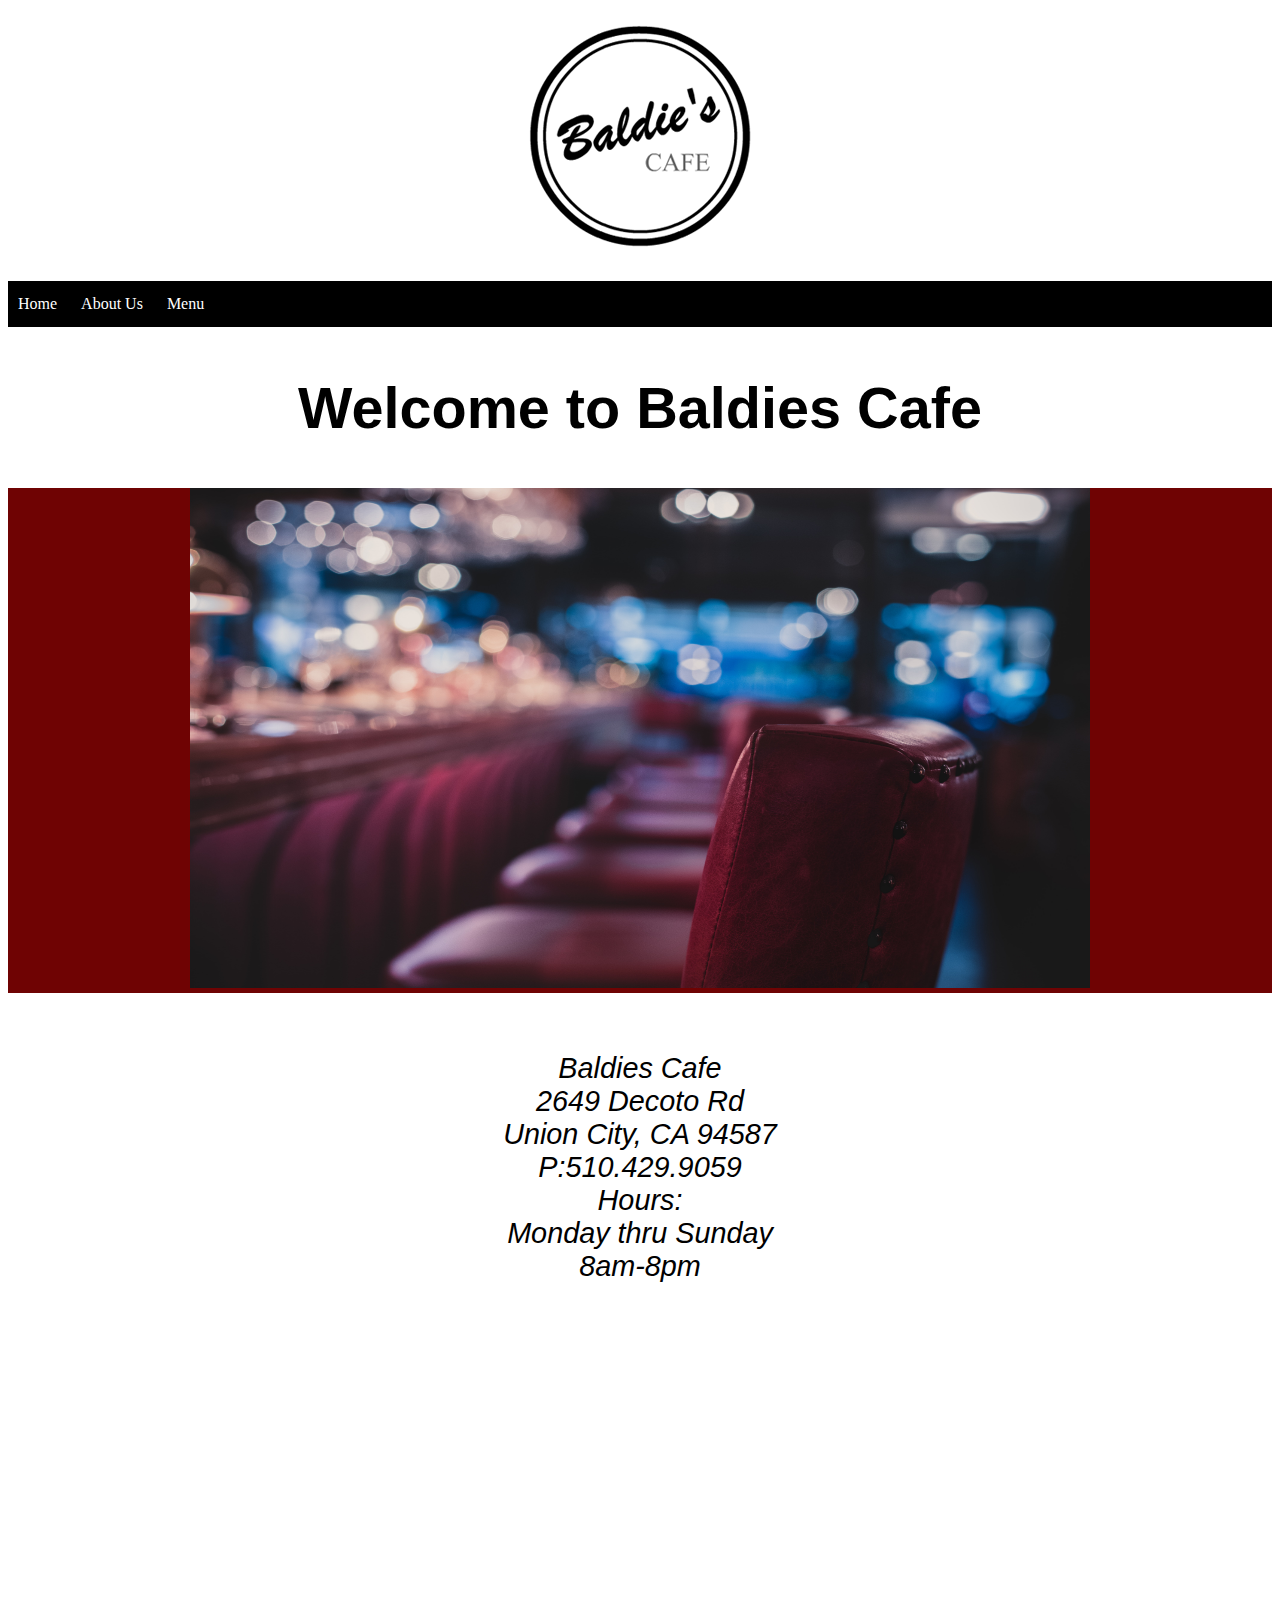
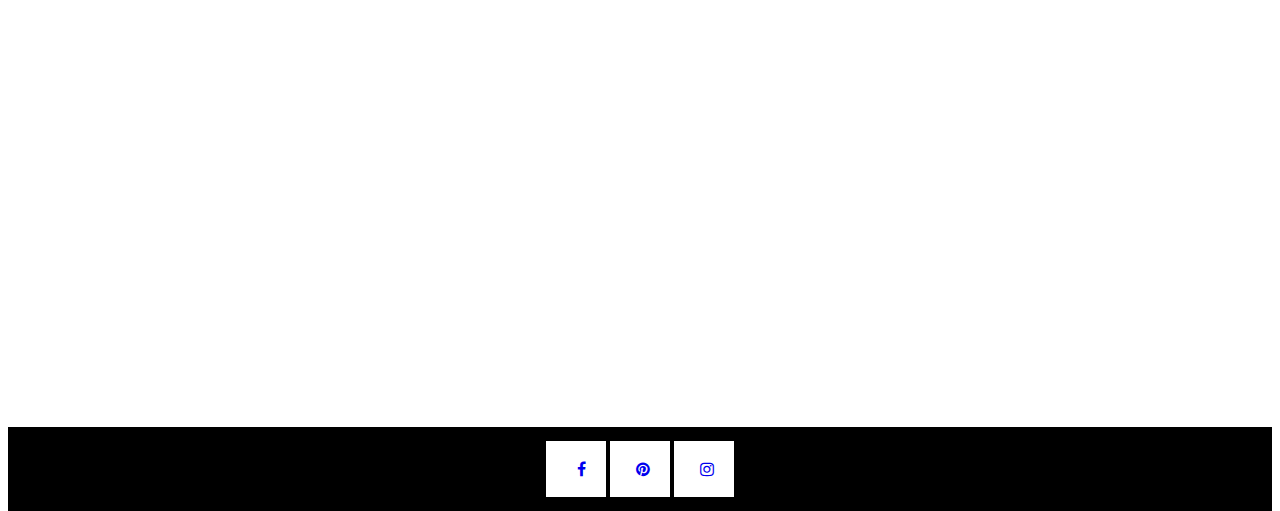
<file: images.jpg/index.html>
<!DOCTYPE html>
<html lang="en">
<head>
    <meta charset="UTF-8">
    <meta http-equiv="X-UA-Compatible" content="IE=edge">
    <meta name="viewport" content="width=device-width, initial-scale=1.0">
    <title>Baldies Cafe</title>
    <link rel="stylesheet" href="styles.css">
    <link rel="stylesheet" href="https://cdnjs.cloudflare.com/ajax/libs/font-awesome/4.7.0/css/font-awesome.min.css">
</head>
<body>
    <div class="container">
        <h1>
            <img src="Baldiescafe.png" alt="Baldies Cafe logo" >
        </h1>
        <nav>
            <a href="index.html">Home</a>
            <a href="About us.html">About Us</a>
            <a href="Menu.html">Menu</a> 
        </nav>

        <h2>
            Welcome to Baldies Cafe   
        </h2>
        <h3>
            <img src="baldies1.jpg" alt="Picture of counter" width="900" height="500">
        </h3>
        <address>
            Baldies Cafe<br>
            2649 Decoto Rd<br>
            Union City, CA 94587<br>
            P:510.429.9059<br>
            Hours:<br>
            Monday thru Sunday<br>
            8am-8pm
        </address>
        <section class="max">
            <iframe src="https://www.google.com/maps/embed?pb=!1m18!1m12!1m3!1d3161.8295401252963!2d-122.02594224863061!3d37.582631430863835!2m3!1f0!2f0!3f0!3m2!1i1024!2i768!4f13.1!3m3!1m2!1s0x808fbfdbd7a192e7%3A0xa06d1c13514fbb4e!2sBaldie&#39;s%20Cafe!5e0!3m2!1sen!2sus!4v1628045692361!5m2!1sen!2sus" width="500" height="400" style="border:0;" allowfullscreen="" loading="lazy"></iframe>

        </section>


    </div>
    <footer>
        <a href="#" class="fa fa-facebook"></a>
        <a href="#" class="fa fa-pinterest"></a>
        <a href="#" class="fa fa-instagram"></a>

    </footer>
    
</body>
</html>
</file>
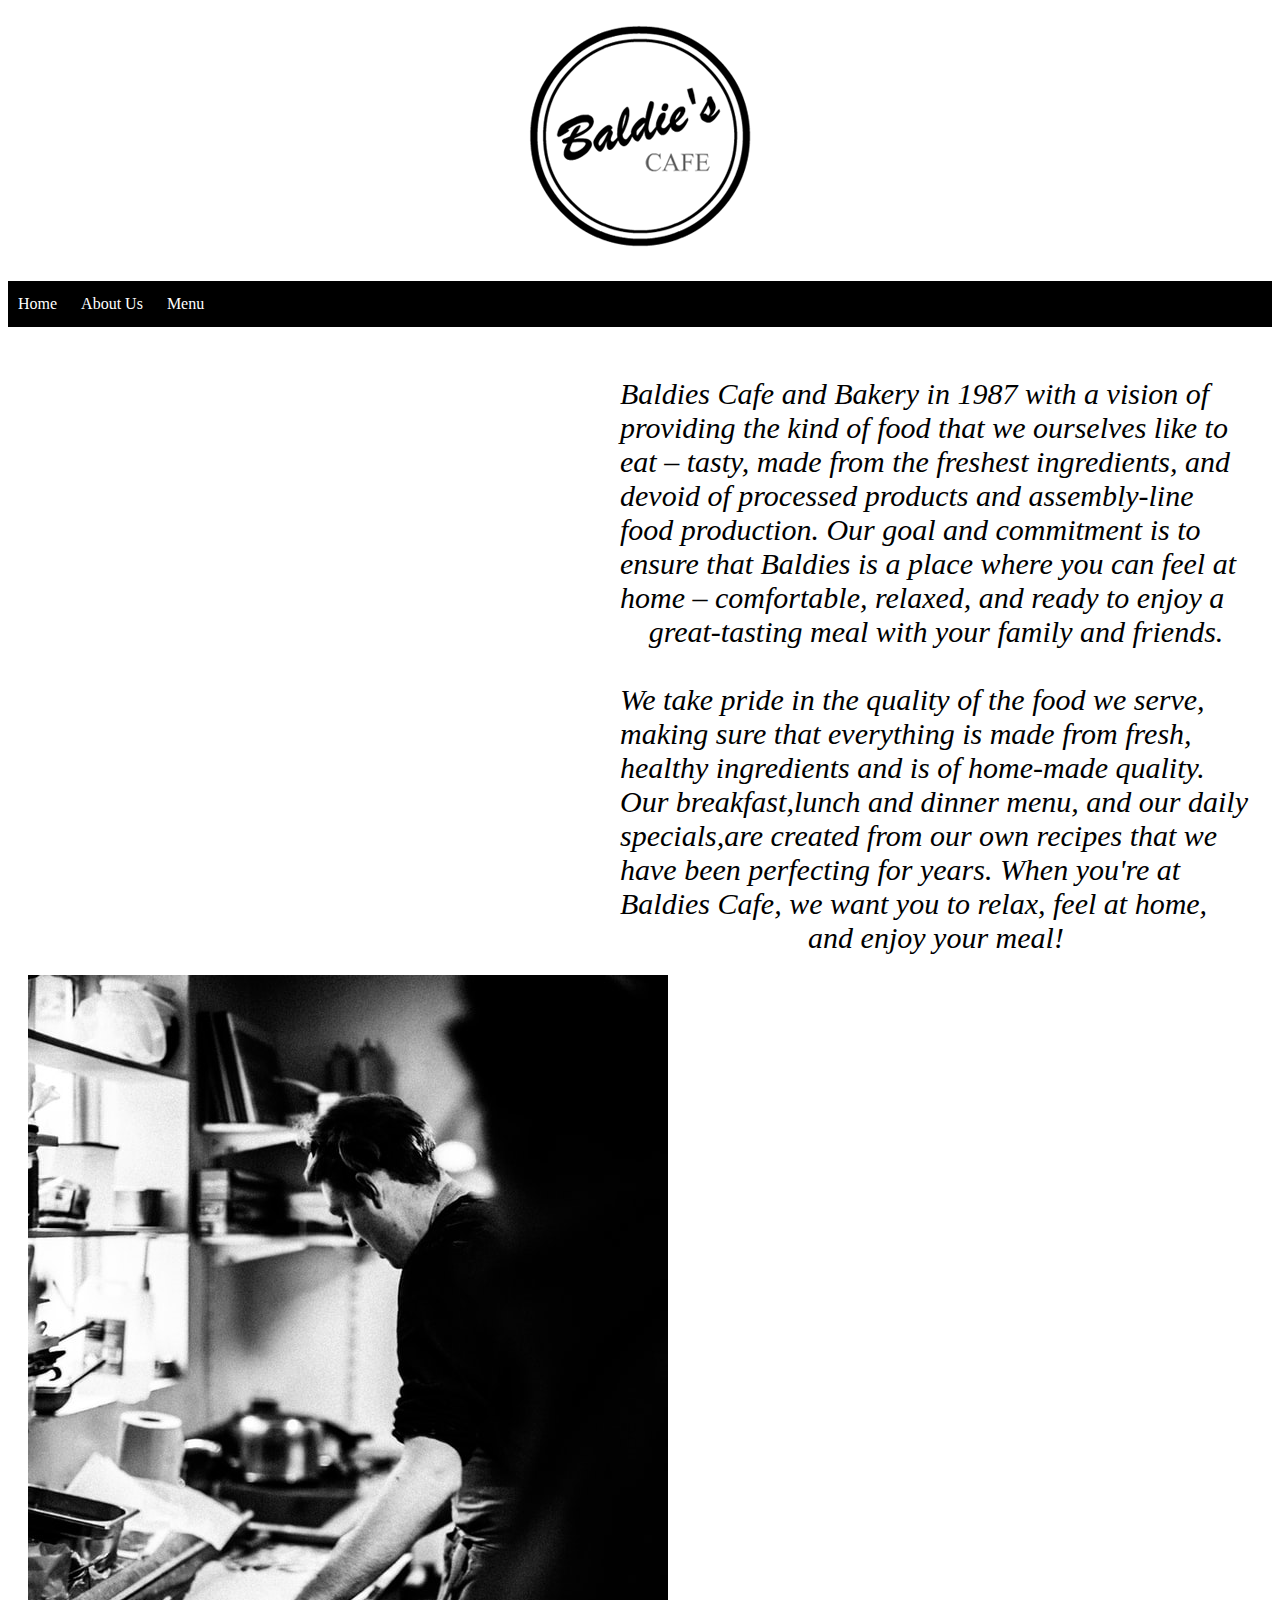
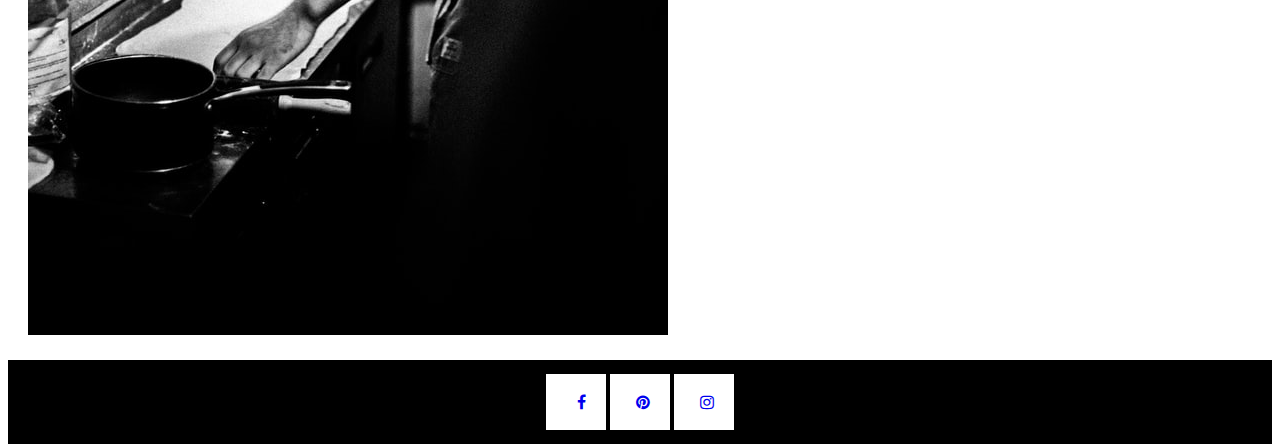
<file: images.jpg/about us.html>
<!DOCTYPE html>
<html lang="en">
<head>
    <meta charset="UTF-8">
    <meta http-equiv="X-UA-Compatible" content="IE=edge">
    <meta name="viewport" content="width=device-width, initial-scale=1.0">
    <title>About Us</title>
    <link rel="stylesheet" href="styles.css">
    <link rel="stylesheet" href="https://cdnjs.cloudflare.com/ajax/libs/font-awesome/4.7.0/css/font-awesome.min.css">
</head>
<body>
    <div class="container">
        <h1>
            <img src="Baldiescafe.png" alt="Baldies Cafe logo" >
        </h1>
        <nav>
            <a href="index.html">Home</a>
            <a href="About us.html">About Us</a>
            <a href="menu.html">Menu</a> 
        </nav>
</div>
        <aside>
            <p1>Baldies Cafe and Bakery in 1987 with a vision of providing the kind of food that we ourselves like to eat – tasty, made from the freshest ingredients, and devoid of processed products and assembly-line food production. Our goal and commitment is to ensure that Baldies is a place where you can feel at home – comfortable, relaxed, and ready to enjoy a great-tasting meal with your family and friends.</p1>
            <br>
            <br>
            <p2>We take pride in the quality of the food we serve, making sure that everything is made from fresh, healthy ingredients and is of home-made quality.

            Our breakfast,lunch and dinner menu, and our daily specials,are created from our own recipes that we have been perfecting for years.
            
            When you're at Baldies Cafe, we want you to relax, feel at home, and enjoy your meal!</p2>

        </aside>
        <h4>
           <img src="baldieskitchen.jpg" alt="Baldies Kitchen">
        </h4>
       
        <footer>
            <a href="#" class="fa fa-facebook"></a>
            <a href="#" class="fa fa-pinterest"></a>
            <a href="#" class="fa fa-instagram"></a>
    
        </footer>
</body>
</html>
</file>
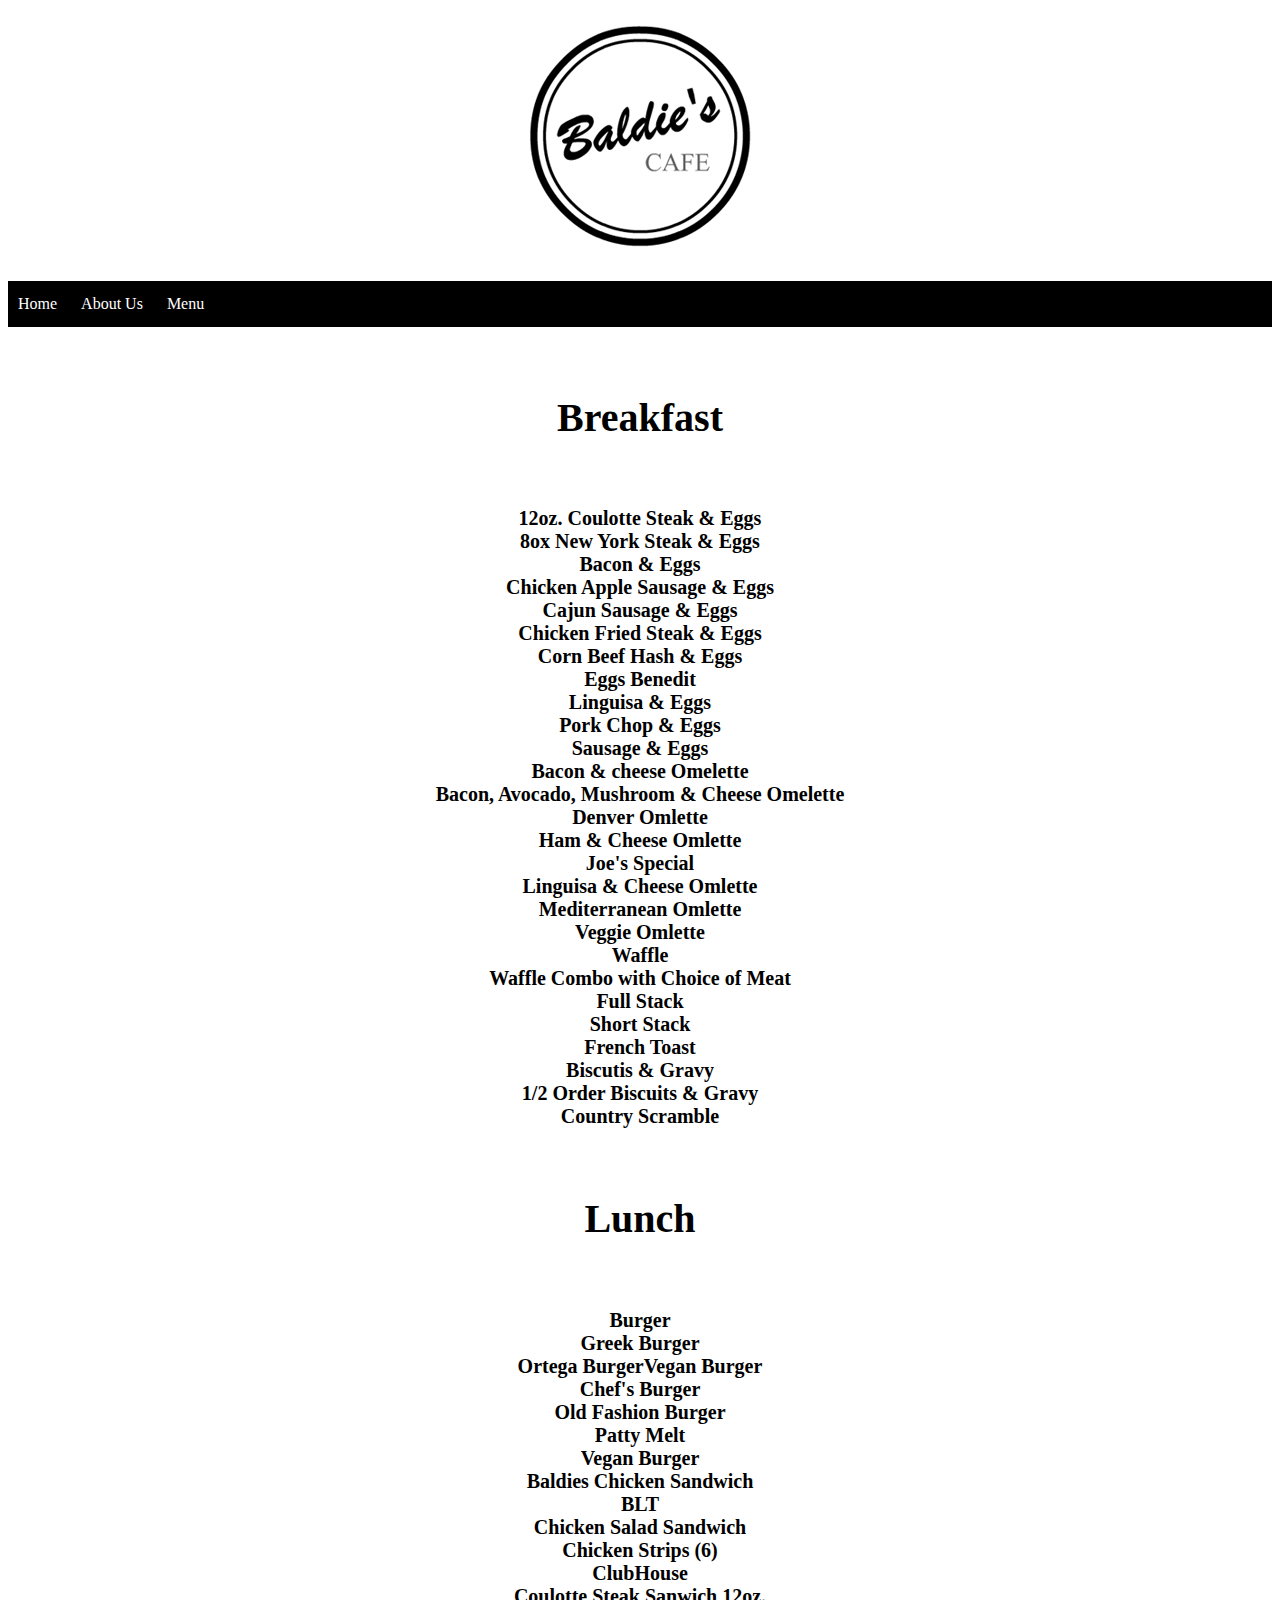
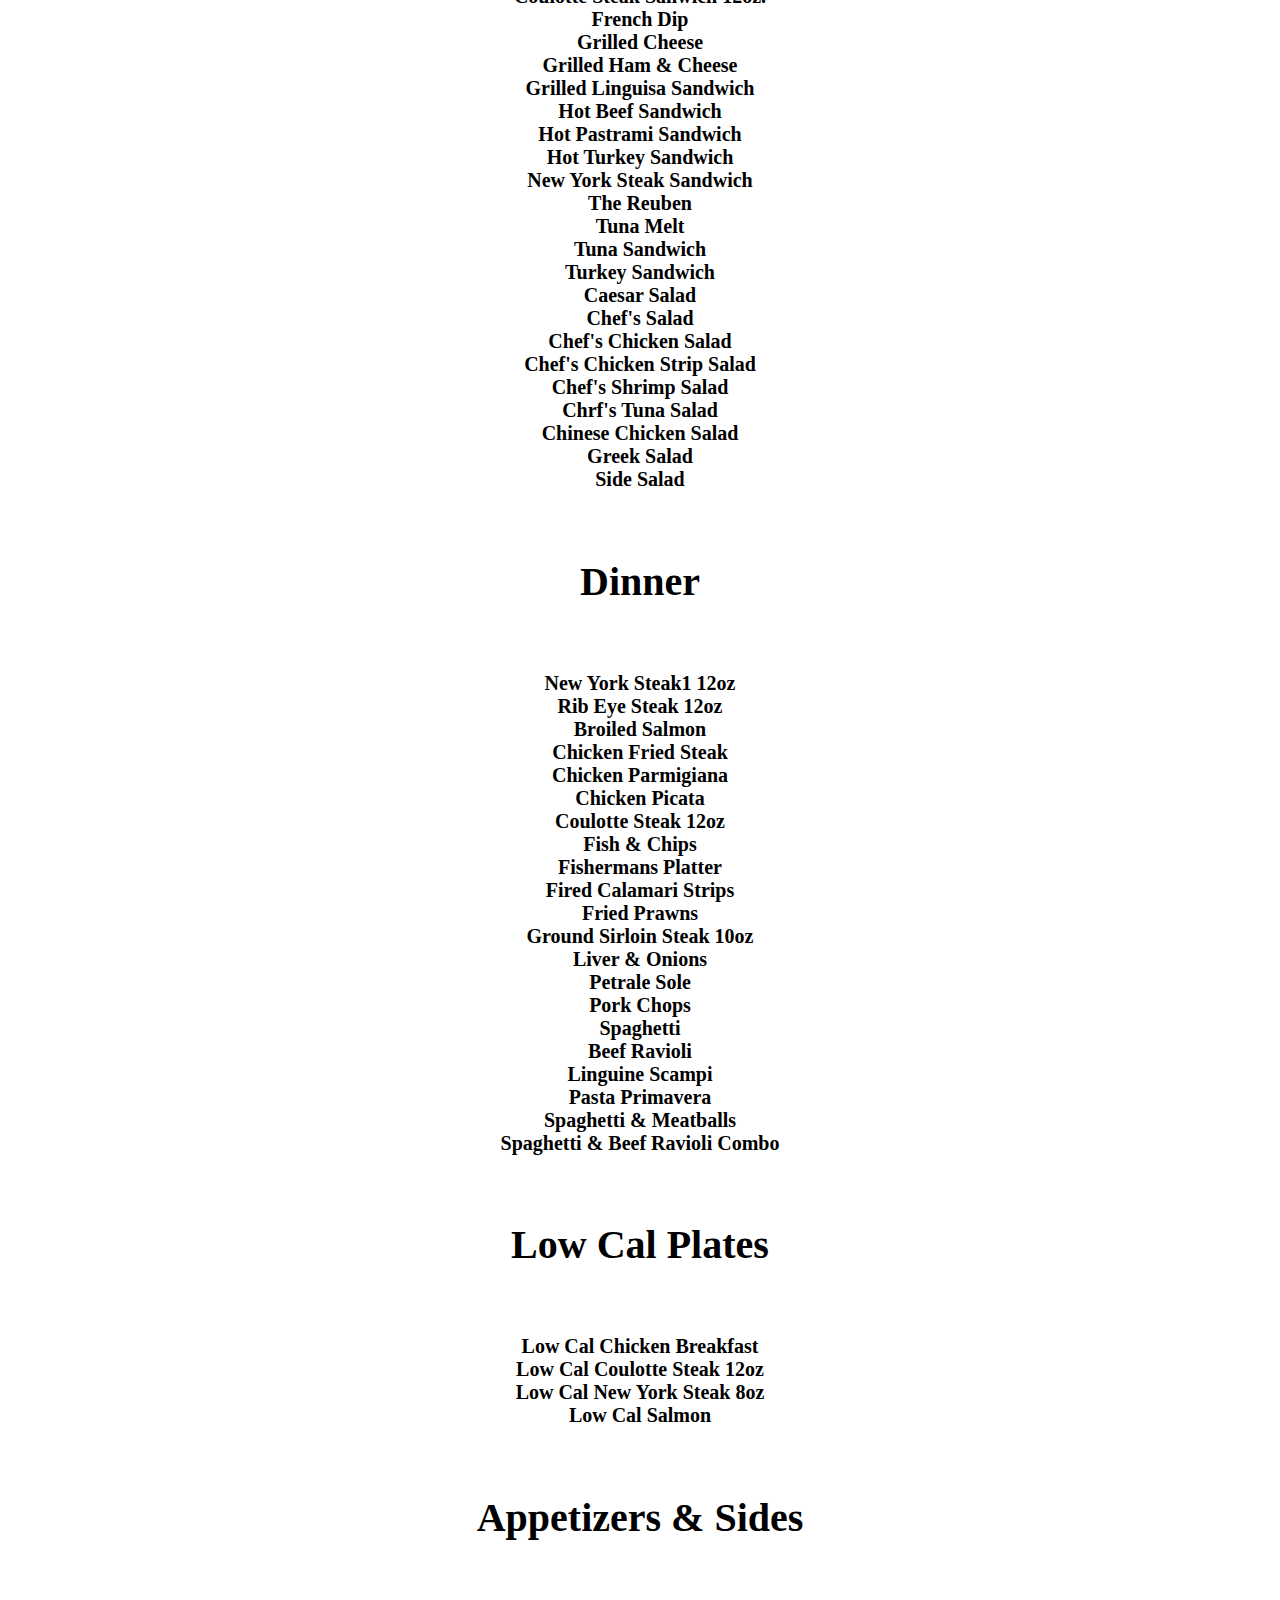
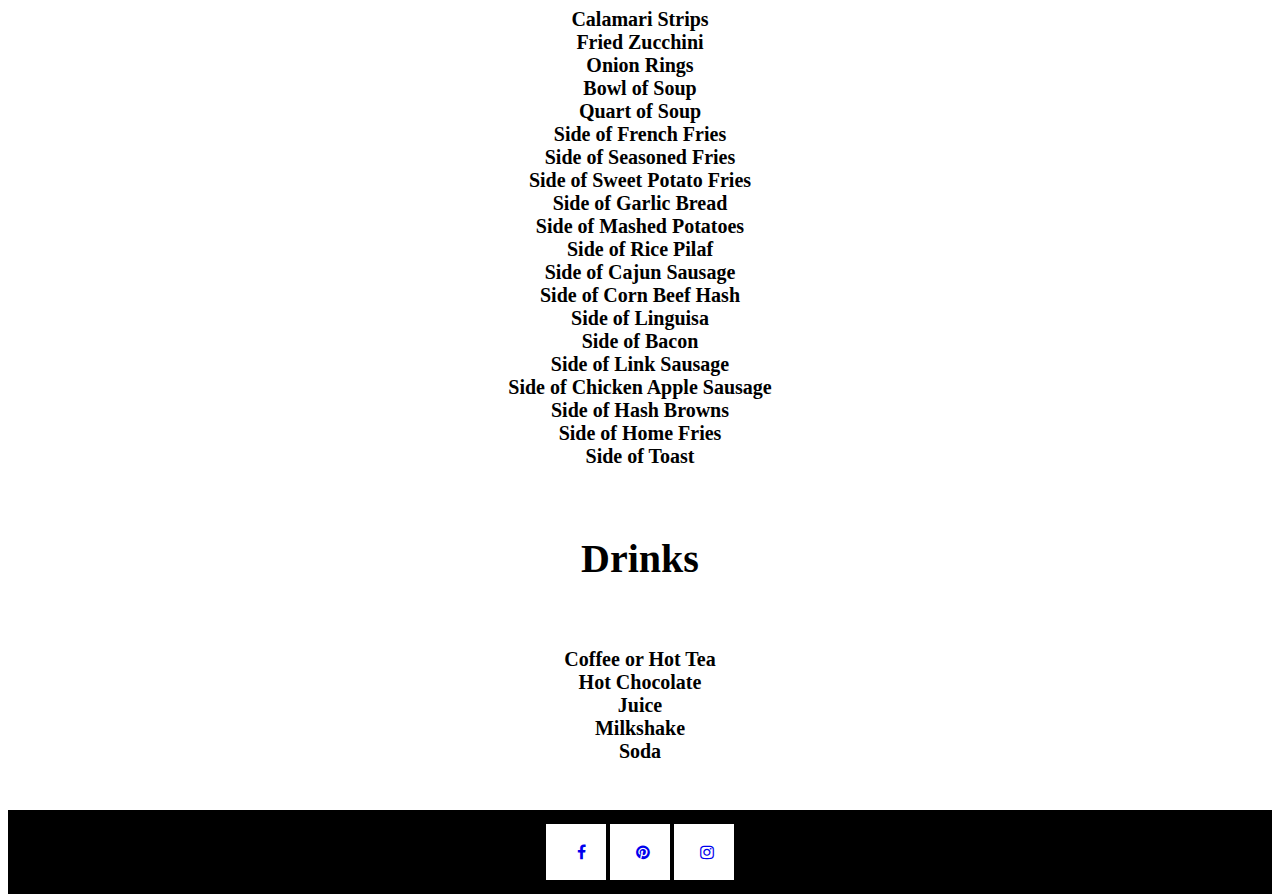
<file: images.jpg/menu.html>
<!DOCTYPE html>
<html lang="en">
<head>
    <meta charset="UTF-8">
    <meta http-equiv="X-UA-Compatible" content="IE=edge">
    <meta name="viewport" content="width=device-width, initial-scale=1.0">
    <title>MENU</title>
    <link rel="stylesheet" href="styles.css">
    <link rel="stylesheet" href="https://cdnjs.cloudflare.com/ajax/libs/font-awesome/4.7.0/css/font-awesome.min.css">
</head>
<body>
    <div class="container">
        <h1>
            <img src="Baldiescafe.png" alt="Baldies Cafe logo" >
        </h1>
        <nav>
            <a href="index.html">Home</a>
            <a href="About us.html">About Us</a>
            <a href="menu.html">Menu</a> 
        </nav>

        <h5>
            Breakfast<br>
        </h5>
        <h6>
            12oz. Coulotte Steak & Eggs<br>
            8ox New York Steak & Eggs<br>
            Bacon & Eggs<br>
            Chicken Apple Sausage & Eggs<br>
            Cajun Sausage & Eggs<br>
            Chicken Fried Steak & Eggs<br>
            Corn Beef Hash & Eggs<br>
            Eggs Benedit<br>
            Linguisa & Eggs<br>
            Pork Chop & Eggs<br>
            Sausage & Eggs<br>
            Bacon & cheese Omelette<br>
            Bacon, Avocado, Mushroom & Cheese Omelette<br>
            Denver Omlette<br>
            Ham & Cheese Omlette<br>
            Joe's Special<br>
            Linguisa & Cheese Omlette<br>
            Mediterranean Omlette<br>
            Veggie Omlette<br>
            Waffle<br>
            Waffle Combo with Choice of Meat<br>
            Full Stack<br>
            Short Stack<br>
            French Toast<br>
            Biscutis & Gravy<br>
            1/2 Order Biscuits & Gravy<br>
            Country Scramble<br>
        </h6>  
        <h5>
            Lunch<br>
        </h5>
        <h6>
            Burger<br>
            Greek Burger<br>
            Ortega BurgerVegan Burger<br>
            Chef's Burger<br>
            Old Fashion Burger<br>
            Patty Melt<br>
            Vegan Burger<br>
            Baldies Chicken Sandwich<br>
            BLT<br>
            Chicken Salad Sandwich<br>
            Chicken Strips (6)<br>
            ClubHouse<br>
            Coulotte Steak Sanwich 12oz.<br>
            French Dip<br>
            Grilled Cheese<br>
            Grilled Ham & Cheese <br>
            Grilled Linguisa Sandwich<br>
            Hot Beef Sandwich<br>
            Hot Pastrami Sandwich<br>
            Hot Turkey Sandwich<br>
            New York Steak Sandwich<br>
            The Reuben<br>
            Tuna Melt<br>
            Tuna Sandwich<br>
            Turkey Sandwich<br>
            Caesar Salad<br>
            Chef's Salad<br>
            Chef's Chicken Salad<br>
            Chef's Chicken Strip Salad<br>
            Chef's Shrimp Salad<br>
            Chrf's Tuna Salad<br>
            Chinese Chicken Salad<br>
            Greek Salad<br>
            Side Salad<br>
        </h6>
        <h5>
            Dinner
        </h5>
        <h6>
            New York Steak1 12oz<br>
            Rib Eye Steak 12oz<br>
            Broiled Salmon<br>
            Chicken Fried Steak<br>
            Chicken Parmigiana<br>
            Chicken Picata<br>
            Coulotte Steak 12oz<br>
            Fish & Chips<br>
            Fishermans Platter<br>
            Fired Calamari Strips<br>
            Fried Prawns<br>
            Ground Sirloin Steak 10oz<br>
            Liver & Onions<br>
            Petrale Sole<br>
            Pork Chops<br>
            Spaghetti<br>
            Beef Ravioli<br>
            Linguine Scampi<br>
            Pasta Primavera<br>
            Spaghetti & Meatballs<br>
            Spaghetti & Beef Ravioli Combo<br>
        </h6>
        <h5>
            Low Cal Plates
        </h5>
        <h6>
            Low Cal Chicken Breakfast<br>
            Low Cal Coulotte Steak 12oz<br>
            Low Cal New York Steak 8oz<br>
            Low Cal Salmon<br>
        </h6>
        <h5>
            Appetizers & Sides
        </h5>
        <h6>
            Calamari Strips<br>
            Fried Zucchini<br>
            Onion Rings<br>
            Bowl of Soup<br>
            Quart of Soup<br>
            Side of French Fries<br>
            Side of Seasoned Fries<br>
            Side of Sweet Potato Fries<br>
            Side of Garlic Bread<br>
            Side of Mashed Potatoes<br>
            Side of Rice Pilaf<br>
            Side of Cajun Sausage<br>
            Side of Corn Beef Hash <br> 
            Side of Linguisa<br>
            Side of Bacon<br>
            Side of Link Sausage<br>
            Side of Chicken Apple Sausage<br>
            Side of Hash Browns<br>
            Side of Home Fries<br>
            Side of Toast<br>
        </h6>
        <h5>
            Drinks
        </h5>
        <h6>
            Coffee or Hot Tea<br>
            Hot Chocolate<br>
            Juice<br>
            Milkshake<br>
            Soda<br>
        </h6>
        
        
</div>
<h1>

</h1>
        <footer>
            <a href="#" class="fa fa-facebook"></a>
            <a href="#" class="fa fa-pinterest"></a>
            <a href="#" class="fa fa-instagram"></a>
    
        </footer>
</body>
</html>
</file>
<file: images.jpg/styles.css>
html{
    height: 100%;
}
nav{
    padding-top: 14px;
    padding-bottom: 14px;
    text-align: center;
}
nav {
    background-color:black;
    padding-top: 14px;
    padding-bottom: 14px;
    text-align: left;
    
}
nav a {
    text-decoration: none;
    font-size: 16px;
    padding-left: 10px;
    padding-right: 10px;
    color:white;
}
h1{
    text-align: center;
}
h2{
    font-size: 360%;
    font-family: 'Trebuchet MS', 'Lucida Sans Unicode', 'Lucida Grande', 'Lucida Sans', Arial, sans-serif;
    text-align: center; 
}
h3{
    text-align: center;
    background-color: rgb(111, 3, 3);
}
h4{
    text-align: left;  
    padding-left: 20px;
}
h5{
    text-align: center;
    font-size: 40px;
}
h6{
    text-align: center;
    font-size: 20px; 
}

aside{
    width:50%;
    margin-left: 15px;
    padding-bottom: 20px;
    padding-top: 50px;
    padding-right: 20px;
    float: right;
    font-style: italic;
    font-size: 30px;
    text-align-last: center;
    text-align:left;
}

address{
    text-align: center;
    font-size: 180%;
    padding-bottom: 40px;
    padding-top: 40px;
    font-family: 'Trebuchet MS', 'Lucida Sans Unicode', 'Lucida Grande', 'Lucida Sans', Arial, sans-serif;
}
.max{
    padding-bottom: 200px;
    padding-top: 100px;
    text-align: center;
    } 
footer {
    background-color:black;
    padding-top: 14px;
    padding-bottom: 14px;
    text-align: center;
}
footer p{
    font-size: 14px;
    text-align: right;
    color: whitesmoke;
}
.fa {
    padding: 20px;
    font-size: 20px;
    width: 20px;
    text-align: right;
    text-decoration: none;
 }
.fa:hover {
    opacity: 0.7;
}
.fa-facebook {
    background: white;  
}
.fa-pinterest {
    background: white;
}
.fa-instagram {
    background: white;
}
</file>
